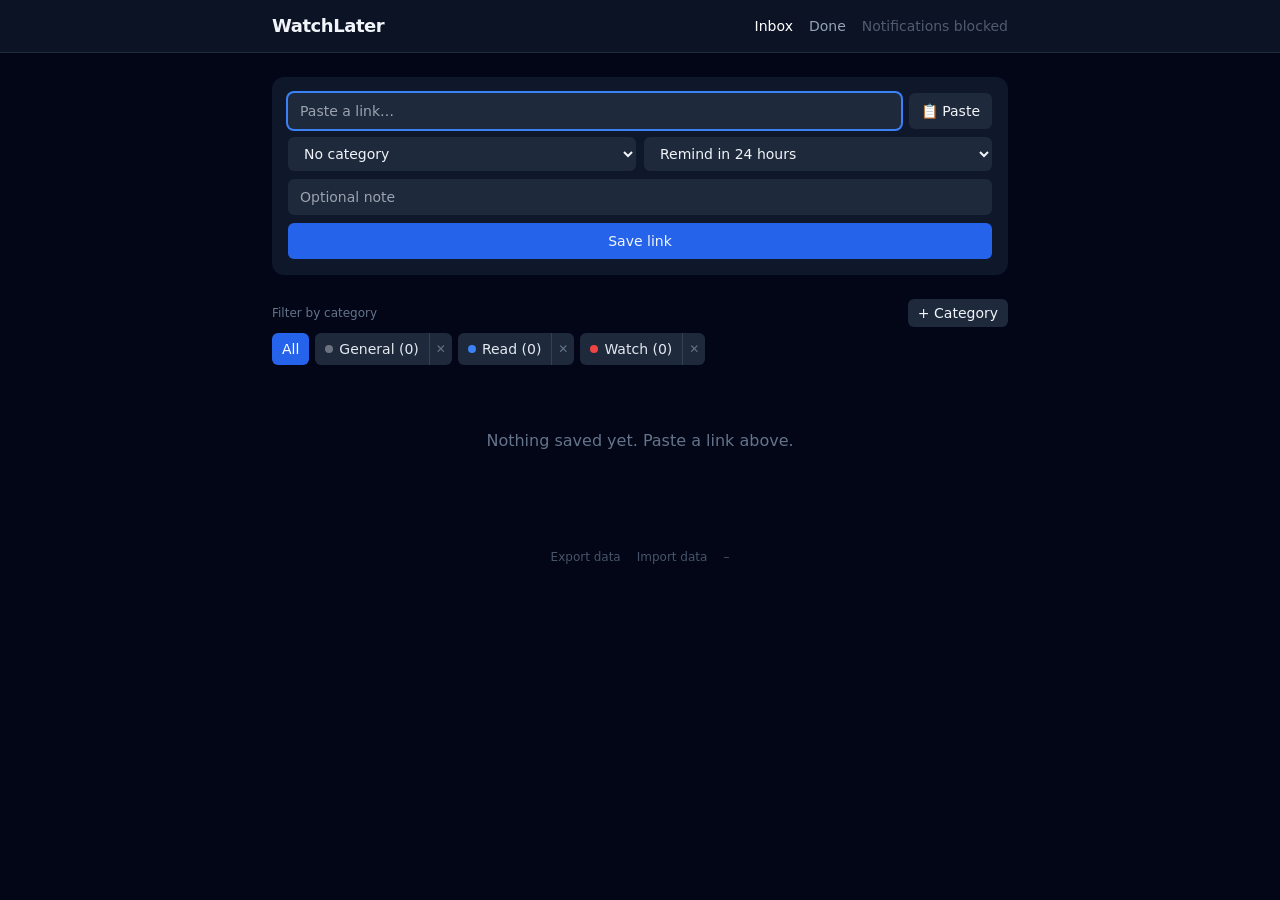
<file: index.html>
<!doctype html>
<html lang="en">
<head>
  <meta charset="utf-8">
  <meta name="viewport" content="width=device-width, initial-scale=1">
  <title>WatchLater</title>
  <link rel="manifest" href="./manifest.webmanifest">
  <meta name="theme-color" content="#0f172a">
  <link rel="stylesheet" href="./app.css">
  <link rel="icon" href="./icon.svg" type="image/svg+xml">
  <link rel="apple-touch-icon" href="./apple-touch-icon.png">
  <script src="./db.js" defer></script>
  <script src="./app.js" defer></script>
</head>
<body class="bg-slate-950 text-slate-100 min-h-screen">
  <nav class="border-b border-slate-800 bg-slate-900/80 backdrop-blur sticky top-0 z-20">
    <div class="max-w-3xl mx-auto px-4 py-3 flex items-center justify-between">
      <a href="#/" class="font-semibold text-lg tracking-tight">WatchLater</a>
      <div class="flex gap-4 text-sm">
        <a id="nav-inbox" href="#/" class="text-white">Inbox</a>
        <a id="nav-done" href="#/done" class="text-slate-400 hover:text-white">Done</a>
        <button id="enable-notifications"
                class="text-slate-400 hover:text-white disabled:opacity-50 hidden">Enable notifications</button>
      </div>
    </div>
  </nav>
  <main id="app" class="max-w-3xl mx-auto px-4 py-6">
    <noscript>
      <p class="text-slate-500 text-center py-12">
        WatchLater needs JavaScript — everything runs and is stored locally in your browser.
      </p>
    </noscript>
  </main>
  <footer class="max-w-3xl mx-auto px-4 py-6 flex items-center justify-center gap-4 text-xs text-slate-600">
    <button id="export-btn" class="hover:text-slate-400">Export data</button>
    <button id="import-btn" class="hover:text-slate-400">Import data</button>
    <input id="import-file" type="file" accept=".json,application/json" class="hidden">
    <span id="app-version" title="Service worker version">–</span>
  </footer>
</body>
</html>
</file>
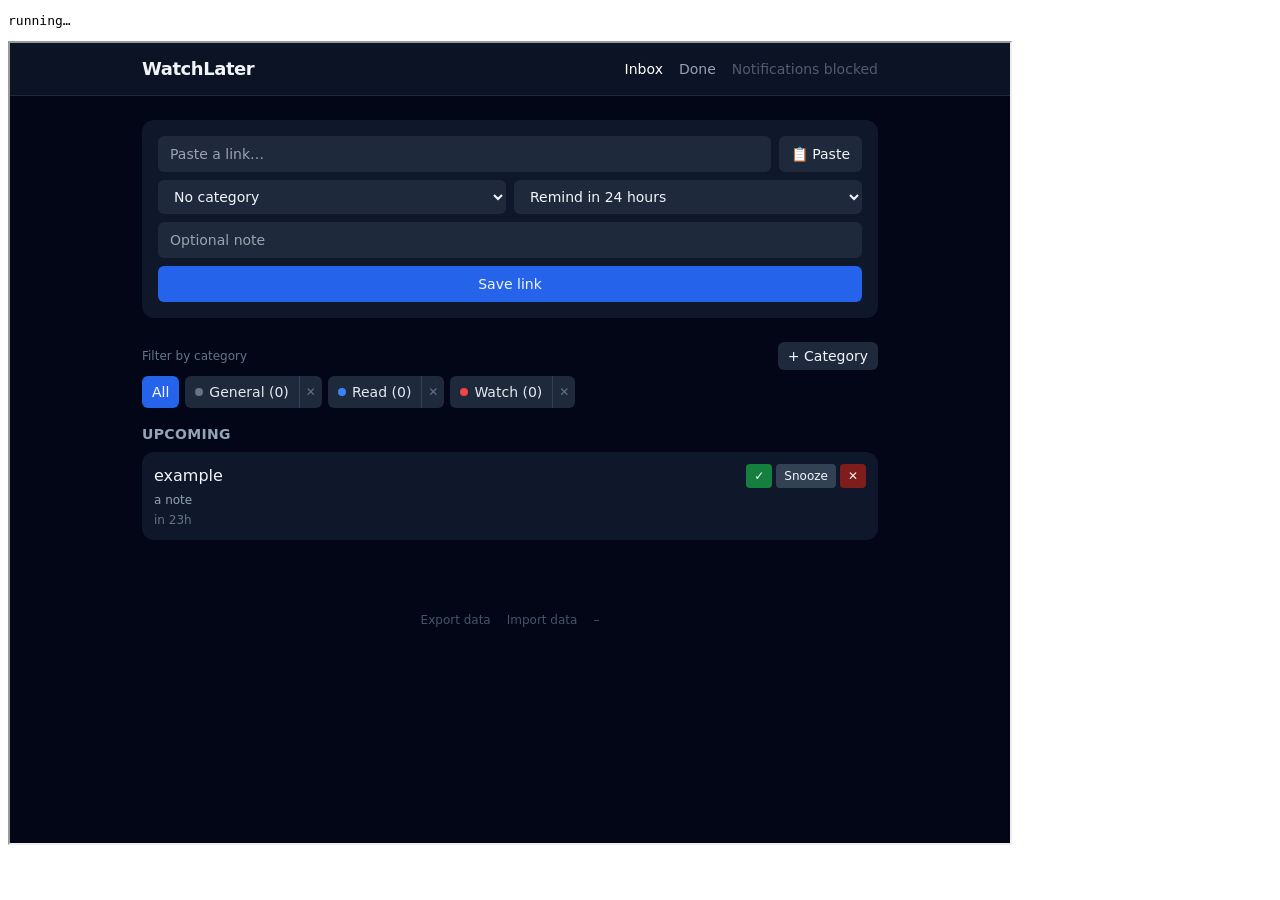
<file: test.html>
<!doctype html>
<meta charset="utf-8">
<title>running</title>
<pre id="out">running…</pre>
<iframe id="f" style="width:1000px;height:800px"></iframe>
<script>
const out = [];
let fails = 0;
function ok(name, cond, extra) {
  out.push((cond ? 'PASS ' : 'FAIL ') + name + (cond ? '' : ' :: ' + (extra === undefined ? '' : extra)));
  if (!cond) fails++;
}
const sleep = (ms) => new Promise((r) => setTimeout(r, ms));

async function loadFrame(src) {
  const f = document.getElementById('f');
  await new Promise((r) => { f.onload = () => r(); f.src = src; });
  await sleep(800);
  return [f.contentWindow, f.contentDocument];
}

(async () => {
  try {
    await new Promise((r) => {
      const q = indexedDB.deleteDatabase('watchlater');
      q.onsuccess = q.onerror = q.onblocked = () => r();
    });

    // -- 1. boot + seed --------------------------------------------------
    let [win, doc] = await loadFrame('./index.html#/');
    const filterOpts = () => [...doc.querySelectorAll('#category-filter [data-filter-cat]')]
      .filter((b) => b.dataset.filterCat)
      .map((b) => b.textContent.replace(/\s+/g, ' ').trim());
    ok('seed categories in filter, alpha order',
       JSON.stringify(filterOpts()) === JSON.stringify(['General (0)', 'Read (0)', 'Watch (0)']),
       JSON.stringify(filterOpts()));
    ok('All chip present and selected',
       (doc.querySelector('#category-filter [data-filter-cat=""]') || {}).getAttribute('aria-pressed') === 'true');
    ok('empty state text', doc.body.textContent.includes('Nothing saved yet. Paste a link above.'));
    ok('add form present', !!doc.getElementById('add-form'));
    ok('nav inbox active', doc.getElementById('nav-inbox').classList.contains('text-white'));

    // -- 2. add link, default 24h preset --------------------------------
    doc.getElementById('url-input').value = 'https://example.com/some/long/path';
    doc.getElementById('note-input').value = '  a note  ';
    doc.getElementById('add-form').requestSubmit();
    await sleep(800);
    let st = await win.wlDB.get();
    ok('link stored', st.links.length === 1, JSON.stringify(st.links.map((l) => l.url)));
    const l0 = st.links[0] || {};
    ok('note trimmed', l0.note === 'a note', JSON.stringify(l0.note));
    ok('dueAt = now+24h', Math.abs(l0.dueAt - (Date.now() + 24 * 3600 * 1000)) < 60 * 1000, String(l0.dueAt - Date.now()));
    ok('upcoming section shown', doc.body.textContent.includes('Upcoming'));
    ok('fallback title = domain label', (doc.querySelector('#lists a') || {}).textContent === 'example',
       (doc.querySelector('#lists a') || {}).textContent);
    ok('form reset to 24h default', doc.getElementById('remind-select').value === '24h');

    // -- 3. invalid URL → inline error (bypass native validation to hit JS path)
    const form = doc.getElementById('add-form');
    form.noValidate = true;
    doc.getElementById('url-input').value = 'example.com';
    form.requestSubmit();
    await sleep(400);
    ok('invalid url inline error shown', !doc.getElementById('url-error').classList.contains('hidden'));
    st = await win.wlDB.get();
    ok('invalid url not stored', st.links.length === 1, String(st.links.length));
    doc.getElementById('url-input').value = '';
    doc.getElementById('url-input').dispatchEvent(new win.Event('input', { bubbles: true }));
    ok('error hides on input', doc.getElementById('url-error').classList.contains('hidden'));
    form.noValidate = false;

    // -- 4. custom datetime parses as local ------------------------------
    doc.getElementById('remind-select').value = 'custom';
    doc.getElementById('remind-select').dispatchEvent(new win.Event('change', { bubbles: true }));
    ok('custom-due unhidden on select', !doc.getElementById('custom-due').classList.contains('hidden'));
    doc.getElementById('url-input').value = 'https://a.io/x';
    doc.getElementById('custom-due').value = '2030-01-02T12:30';
    doc.getElementById('add-form').requestSubmit();
    await sleep(800);
    st = await win.wlDB.get();
    const custom = st.links.find((l) => l.url === 'https://a.io/x');
    ok('custom dueAt = local-time parse', !!custom && custom.dueAt === new Date('2030-01-02T12:30').getTime(),
       custom && String(custom.dueAt));
    ok('short url shown raw', [...doc.querySelectorAll('#lists a')].some((a) => a.textContent === 'https://a.io/x'));

    // -- 5. overdue split (direct IDB write, then reload: boot re-reads) --
    await win.wlDB.update((s) => {
      s.links.find((l) => l.url === 'https://a.io/x').dueAt = Date.now() - 3600 * 1000;
      return s;
    });
    [win, doc] = await loadFrame('./index.html?r=5#/');
    ok('Due now section appears', doc.body.textContent.includes('Due now'));
    let dueRow = [...doc.querySelectorAll('#lists li')].find((li) => li.textContent.includes('https://a.io/x'));
    ok('overdue shows "1h ago"', !!dueRow && /1h ago/.test(dueRow.textContent),
       dueRow && dueRow.textContent.replace(/\s+/g, ' ').slice(0, 80));

    // -- 6. snooze +8h from now, counter --------------------------------
    dueRow.querySelector('details').open = true;
    dueRow.querySelector('[data-action="snooze"][data-preset="8h"]').click();
    await sleep(600);
    st = await win.wlDB.get();
    const snoozed = st.links.find((l) => l.url === 'https://a.io/x');
    ok('snoozed dueAt = now+8h', Math.abs(snoozed.dueAt - (Date.now() + 8 * 3600 * 1000)) < 60 * 1000);
    ok('snoozedCount incremented', snoozed.snoozedCount === 1, String(snoozed.snoozedCount));
    ok('snoozed 1× rendered', doc.body.textContent.includes('snoozed 1×'));
    ok('notifiedDueAt untouched', snoozed.notifiedDueAt === null);

    // -- 7. done → done view → reopen -----------------------------------
    const row2 = [...doc.querySelectorAll('#lists li')].find((li) => li.textContent.includes('https://a.io/x'));
    row2.querySelector('[data-action="done"]').click();
    await sleep(600);
    st = await win.wlDB.get();
    ok('doneAt set', typeof st.links.find((l) => l.url === 'https://a.io/x').doneAt === 'number');
    win.location.hash = '#/done'; await sleep(350);
    ok('nav done active', doc.getElementById('nav-done').classList.contains('text-white'));
    const doneRow = [...doc.querySelectorAll('#lists li')].find((li) => li.textContent.includes('https://a.io/x'));
    ok('done row line-through', !!doneRow && doneRow.querySelector('a').className.includes('line-through'));
    doneRow.querySelector('[data-action="reopen"]').click();
    await sleep(600);
    st = await win.wlDB.get();
    const reo = st.links.find((l) => l.url === 'https://a.io/x');
    ok('reopen clears doneAt, keeps dueAt', reo.doneAt === null && Math.abs(reo.dueAt - (Date.now() + 8 * 3600 * 1000)) < 120 * 1000);

    // -- 8. categories: create, dup-ignore, filter, drop rule -----------
    win.location.hash = '#/'; await sleep(350);
    doc.getElementById('new-cat-name').value = 'Zebra';
    doc.getElementById('new-cat-form').requestSubmit();
    await sleep(600);
    ok('new category listed', filterOpts().includes('Zebra (0)'), JSON.stringify(filterOpts()));
    doc.getElementById('new-cat-name').value = 'Zebra';
    doc.getElementById('new-cat-form').requestSubmit();
    await sleep(400);
    st = await win.wlDB.get();
    ok('duplicate category silently ignored', st.categories.filter((c) => c.name === 'Zebra').length === 1);

    const zebraId = st.categories.find((c) => c.name === 'Zebra').id;
    doc.getElementById('url-input').value = 'https://zebra.example.org/article';
    doc.getElementById('category-select').value = zebraId;
    doc.getElementById('remind-select').value = '8h';
    doc.getElementById('add-form').requestSubmit();
    await sleep(600);
    ok('zebra count now 1', filterOpts().includes('Zebra (1)'), JSON.stringify(filterOpts()));
    doc.querySelector('[data-filter-cat="' + zebraId + '"]').click();
    await sleep(450);
    ok('filter reflected in hash', win.location.hash.includes('cat=' + zebraId), win.location.hash);
    ok('chip marked selected',
       doc.querySelector('[data-filter-cat="' + zebraId + '"]').getAttribute('aria-pressed') === 'true');
    ok('filtered view shows 1 row', doc.querySelectorAll('#lists li').length === 1, String(doc.querySelectorAll('#lists li').length));
    doc.querySelector('#lists li [data-action="done"]').click();
    await sleep(600);
    ok('filter dropped when filtered view emptied', !win.location.hash.includes('cat='), win.location.hash);
    ok('unfiltered rows visible again', doc.querySelectorAll('#lists li').length === 2, String(doc.querySelectorAll('#lists li').length));

    // -- 8b. inline "+ New category…" in the add-form dropdown -----------
    const catSel = doc.getElementById('category-select');
    catSel.value = '__new__';
    catSel.dispatchEvent(new win.Event('change', { bubbles: true }));
    ok('inline cat row unhidden on __new__', !doc.getElementById('new-cat-inline').classList.contains('hidden'));
    doc.getElementById('inline-cat-name').value = 'Quokka';
    doc.getElementById('url-input').value = 'https://quokka.example.net/pic';
    doc.getElementById('add-form').requestSubmit();
    await sleep(600);
    st = await win.wlDB.get();
    const quokkaCat = st.categories.find((c) => c.name === 'Quokka');
    ok('inline category created', !!quokkaCat);
    const qLink = st.links.find((l) => l.url === 'https://quokka.example.net/pic');
    ok('link assigned to inline category', !!qLink && !!quokkaCat && qLink.categoryId === quokkaCat.id,
       JSON.stringify(qLink && qLink.categoryId));
    ok('form cleared after save', doc.getElementById('url-input').value === ''
       && doc.getElementById('category-select').value === '');
    ok('inline row hidden after save', doc.getElementById('new-cat-inline').classList.contains('hidden'));

    // -- 8c. add form survives popover category creation ----------------
    doc.getElementById('url-input').value = 'https://keep.me/around';
    doc.getElementById('note-input').value = 'still here';
    doc.getElementById('new-cat-name').value = 'Yak';
    doc.getElementById('new-cat-form').requestSubmit();
    await sleep(600);
    ok('popover category created', filterOpts().includes('Yak (0)'), JSON.stringify(filterOpts()));
    ok('url preserved across category creation',
       doc.getElementById('url-input').value === 'https://keep.me/around',
       doc.getElementById('url-input').value);
    ok('note preserved across category creation', doc.getElementById('note-input').value === 'still here');

    // -- 8d. multi-select filter -----------------------------------------
    st = await win.wlDB.get();
    const yakId = st.categories.find((c) => c.name === 'Yak').id;
    const quokkaId = st.categories.find((c) => c.name === 'Quokka').id;
    doc.getElementById('url-input').value = 'https://yak.example.com/wool';
    doc.getElementById('category-select').value = yakId;
    doc.getElementById('add-form').requestSubmit();
    await sleep(600);
    doc.querySelector('[data-filter-cat="' + quokkaId + '"]').click();
    await sleep(450);
    doc.querySelector('[data-filter-cat="' + yakId + '"]').click();
    await sleep(450);
    ok('hash holds both selected cats',
       win.location.hash.includes(quokkaId) && win.location.hash.includes(yakId), win.location.hash);
    ok('multi-filter shows rows from both cats', doc.querySelectorAll('#lists li').length === 2,
       String(doc.querySelectorAll('#lists li').length));
    doc.querySelector('[data-filter-cat="' + quokkaId + '"]').click();
    await sleep(450);
    ok('deselect keeps other cat only',
       win.location.hash.includes(yakId) && !win.location.hash.includes(quokkaId), win.location.hash);
    ok('deselect leaves 1 row', doc.querySelectorAll('#lists li').length === 1,
       String(doc.querySelectorAll('#lists li').length));

    // -- 8e. delete category (yak still selected in the filter) ----------
    win.confirm = () => false;
    doc.querySelector('[data-delete-cat="' + yakId + '"]').click();
    await sleep(400);
    st = await win.wlDB.get();
    ok('cancelled delete keeps category', st.categories.some((c) => c.id === yakId));
    win.confirm = () => true;
    doc.querySelector('[data-delete-cat="' + yakId + '"]').click();
    await sleep(600);
    st = await win.wlDB.get();
    ok('category deleted', !st.categories.some((c) => c.id === yakId));
    const yakLink = st.links.find((l) => l.url === 'https://yak.example.com/wool');
    ok('orphaned link kept without category', !!yakLink && yakLink.categoryId === null,
       JSON.stringify(yakLink && yakLink.categoryId));
    ok('deleted cat dropped from filter', !win.location.hash.includes('cat='), win.location.hash);
    ok('chip removed from filter row', !doc.querySelector('[data-delete-cat="' + yakId + '"]'));
    doc.querySelector('[data-filter-cat="' + quokkaId + '"]').click();
    await sleep(450);
    doc.querySelector('#category-filter [data-filter-cat=""]').click();
    await sleep(450);
    ok('All chip clears filter', !win.location.hash.includes('cat='), win.location.hash);

    // -- 9. share target -------------------------------------------------
    [win, doc] = await loadFrame('./index.html?text=' + encodeURIComponent('check this https://youtu.be/xyz out'));
    ok('share target prefilled from text', doc.getElementById('url-input').value === 'https://youtu.be/xyz',
       doc.getElementById('url-input').value);
    ok('share query cleaned', win.location.search === '', win.location.search);

    // -- 10. service worker precache ------------------------------------
    const keys = await caches.keys();
    ok('sw precache created', keys.some((k) => k.startsWith('wl-')), JSON.stringify(keys));
    if (keys.some((k) => k.startsWith('wl-'))) {
      const c = await caches.open(keys.find((k) => k.startsWith('wl-')));
      ok('precache holds 11 entries', (await c.keys()).length === 11, String((await c.keys()).length));
    }

    // -- 11. offline: block the server, app must serve from SW cache ----
    await navigator.serviceWorker.ready;
    await fetch('./__block', { method: 'POST' });
    const probe = await fetch('./__ping_uncached_path').then((r) => r.status).catch(() => 0);
    ok('network blocked (uncached GET fails)', probe === 503 || probe === 0, String(probe));
    [win, doc] = await loadFrame('./index.html?off=1#/');
    ok('offline shell renders (cache-first navigate)', !!doc.getElementById('add-form'));
    ok('offline assets served (filter present)', !!doc.getElementById('category-filter'));
    ok('stored data renders offline',
       [...doc.querySelectorAll('#lists a')].some((a) => a.textContent === 'example'),
       [...doc.querySelectorAll('#lists a')].map((a) => a.textContent).join(','));
    await fetch('./__unblock', { method: 'POST' });
  } catch (err) {
    out.push('ERROR ' + ((err && err.stack) || err));
    fails++;
  }
  document.getElementById('out').textContent = out.join('\n');
  document.title = fails ? 'FAILS:' + fails : 'ALL-PASS';
  try {
    await fetch('./__results', { method: 'POST', body: document.title + '\n' + out.join('\n') });
  } catch (_) {}
})();
</script>
</file>
<file: app.css>
*,:after,:before{--tw-border-spacing-x:0;--tw-border-spacing-y:0;--tw-translate-x:0;--tw-translate-y:0;--tw-rotate:0;--tw-skew-x:0;--tw-skew-y:0;--tw-scale-x:1;--tw-scale-y:1;--tw-pan-x: ;--tw-pan-y: ;--tw-pinch-zoom: ;--tw-scroll-snap-strictness:proximity;--tw-gradient-from-position: ;--tw-gradient-via-position: ;--tw-gradient-to-position: ;--tw-ordinal: ;--tw-slashed-zero: ;--tw-numeric-figure: ;--tw-numeric-spacing: ;--tw-numeric-fraction: ;--tw-ring-inset: ;--tw-ring-offset-width:0px;--tw-ring-offset-color:#fff;--tw-ring-color:rgba(59,130,246,.5);--tw-ring-offset-shadow:0 0 #0000;--tw-ring-shadow:0 0 #0000;--tw-shadow:0 0 #0000;--tw-shadow-colored:0 0 #0000;--tw-blur: ;--tw-brightness: ;--tw-contrast: ;--tw-grayscale: ;--tw-hue-rotate: ;--tw-invert: ;--tw-saturate: ;--tw-sepia: ;--tw-drop-shadow: ;--tw-backdrop-blur: ;--tw-backdrop-brightness: ;--tw-backdrop-contrast: ;--tw-backdrop-grayscale: ;--tw-backdrop-hue-rotate: ;--tw-backdrop-invert: ;--tw-backdrop-opacity: ;--tw-backdrop-saturate: ;--tw-backdrop-sepia: ;--tw-contain-size: ;--tw-contain-layout: ;--tw-contain-paint: ;--tw-contain-style: }::backdrop{--tw-border-spacing-x:0;--tw-border-spacing-y:0;--tw-translate-x:0;--tw-translate-y:0;--tw-rotate:0;--tw-skew-x:0;--tw-skew-y:0;--tw-scale-x:1;--tw-scale-y:1;--tw-pan-x: ;--tw-pan-y: ;--tw-pinch-zoom: ;--tw-scroll-snap-strictness:proximity;--tw-gradient-from-position: ;--tw-gradient-via-position: ;--tw-gradient-to-position: ;--tw-ordinal: ;--tw-slashed-zero: ;--tw-numeric-figure: ;--tw-numeric-spacing: ;--tw-numeric-fraction: ;--tw-ring-inset: ;--tw-ring-offset-width:0px;--tw-ring-offset-color:#fff;--tw-ring-color:rgba(59,130,246,.5);--tw-ring-offset-shadow:0 0 #0000;--tw-ring-shadow:0 0 #0000;--tw-shadow:0 0 #0000;--tw-shadow-colored:0 0 #0000;--tw-blur: ;--tw-brightness: ;--tw-contrast: ;--tw-grayscale: ;--tw-hue-rotate: ;--tw-invert: ;--tw-saturate: ;--tw-sepia: ;--tw-drop-shadow: ;--tw-backdrop-blur: ;--tw-backdrop-brightness: ;--tw-backdrop-contrast: ;--tw-backdrop-grayscale: ;--tw-backdrop-hue-rotate: ;--tw-backdrop-invert: ;--tw-backdrop-opacity: ;--tw-backdrop-saturate: ;--tw-backdrop-sepia: ;--tw-contain-size: ;--tw-contain-layout: ;--tw-contain-paint: ;--tw-contain-style: }/*! tailwindcss v3.4.17 | MIT License | https://tailwindcss.com*/*,:after,:before{border:0 solid #e5e7eb;box-sizing:border-box}:after,:before{--tw-content:""}:host,html{line-height:1.5;-webkit-text-size-adjust:100%;font-family:ui-sans-serif,system-ui,sans-serif,Apple Color Emoji,Segoe UI Emoji,Segoe UI Symbol,Noto Color Emoji;font-feature-settings:normal;font-variation-settings:normal;-moz-tab-size:4;-o-tab-size:4;tab-size:4;-webkit-tap-highlight-color:transparent}body{line-height:inherit;margin:0}hr{border-top-width:1px;color:inherit;height:0}abbr:where([title]){-webkit-text-decoration:underline dotted;text-decoration:underline dotted}h1,h2,h3,h4,h5,h6{font-size:inherit;font-weight:inherit}a{color:inherit;text-decoration:inherit}b,strong{font-weight:bolder}code,kbd,pre,samp{font-family:ui-monospace,SFMono-Regular,Menlo,Monaco,Consolas,Liberation Mono,Courier New,monospace;font-feature-settings:normal;font-size:1em;font-variation-settings:normal}small{font-size:80%}sub,sup{font-size:75%;line-height:0;position:relative;vertical-align:baseline}sub{bottom:-.25em}sup{top:-.5em}table{border-collapse:collapse;border-color:inherit;text-indent:0}button,input,optgroup,select,textarea{color:inherit;font-family:inherit;font-feature-settings:inherit;font-size:100%;font-variation-settings:inherit;font-weight:inherit;letter-spacing:inherit;line-height:inherit;margin:0;padding:0}button,select{text-transform:none}button,input:where([type=button]),input:where([type=reset]),input:where([type=submit]){-webkit-appearance:button;background-color:transparent;background-image:none}:-moz-focusring{outline:auto}:-moz-ui-invalid{box-shadow:none}progress{vertical-align:baseline}::-webkit-inner-spin-button,::-webkit-outer-spin-button{height:auto}[type=search]{-webkit-appearance:textfield;outline-offset:-2px}::-webkit-search-decoration{-webkit-appearance:none}::-webkit-file-upload-button{-webkit-appearance:button;font:inherit}summary{display:list-item}blockquote,dd,dl,figure,h1,h2,h3,h4,h5,h6,hr,p,pre{margin:0}fieldset{margin:0}fieldset,legend{padding:0}menu,ol,ul{list-style:none;margin:0;padding:0}dialog{padding:0}textarea{resize:vertical}input::-moz-placeholder,textarea::-moz-placeholder{color:#9ca3af;opacity:1}input::placeholder,textarea::placeholder{color:#9ca3af;opacity:1}[role=button],button{cursor:pointer}:disabled{cursor:default}audio,canvas,embed,iframe,img,object,svg,video{display:block;vertical-align:middle}img,video{height:auto;max-width:100%}[hidden]:where(:not([hidden=until-found])){display:none}.visible{visibility:visible}.static{position:static}.fixed{position:fixed}.absolute{position:absolute}.relative{position:relative}.sticky{position:sticky}.bottom-4{bottom:1rem}.left-1\/2{left:50%}.right-0{right:0}.top-0{top:0}.top-full{top:100%}.z-10{z-index:10}.z-20{z-index:20}.z-30{z-index:30}.mx-auto{margin-left:auto;margin-right:auto}.mb-1\.5{margin-bottom:.375rem}.mb-2{margin-bottom:.5rem}.mb-4{margin-bottom:1rem}.mb-6{margin-bottom:1.5rem}.mt-1{margin-top:.25rem}.flex{display:flex}.inline-flex{display:inline-flex}.grid{display:grid}.hidden{display:none}.h-2{height:.5rem}.h-8{height:2rem}.min-h-screen{min-height:100vh}.w-2{width:.5rem}.w-8{width:2rem}.min-w-0{min-width:0}.min-w-\[18rem\]{min-width:18rem}.min-w-\[8rem\]{min-width:8rem}.max-w-3xl{max-width:48rem}.flex-1{flex:1 1 0%}.shrink-0{flex-shrink:0}.-translate-x-1\/2{--tw-translate-x:-50%;transform:translate(var(--tw-translate-x),var(--tw-translate-y)) rotate(var(--tw-rotate)) skewX(var(--tw-skew-x)) skewY(var(--tw-skew-y)) scaleX(var(--tw-scale-x)) scaleY(var(--tw-scale-y))}.cursor-pointer{cursor:pointer}.list-none{list-style-type:none}.grid-cols-1{grid-template-columns:repeat(1,minmax(0,1fr))}.flex-col{flex-direction:column}.flex-wrap{flex-wrap:wrap}.items-start{align-items:flex-start}.items-center{align-items:center}.items-stretch{align-items:stretch}.justify-center{justify-content:center}.justify-between{justify-content:space-between}.gap-1{gap:.25rem}.gap-1\.5{gap:.375rem}.gap-2{gap:.5rem}.gap-3{gap:.75rem}.gap-4{gap:1rem}.space-y-2>:not([hidden])~:not([hidden]){--tw-space-y-reverse:0;margin-bottom:calc(.5rem*var(--tw-space-y-reverse));margin-top:calc(.5rem*(1 - var(--tw-space-y-reverse)))}.overflow-hidden,.truncate{overflow:hidden}.truncate{text-overflow:ellipsis}.truncate,.whitespace-nowrap{white-space:nowrap}.break-all{word-break:break-all}.rounded{border-radius:.25rem}.rounded-full{border-radius:9999px}.rounded-lg{border-radius:.5rem}.rounded-md{border-radius:.375rem}.rounded-xl{border-radius:.75rem}.border{border-width:1px}.border-0{border-width:0}.border-b{border-bottom-width:1px}.border-l{border-left-width:1px}.border-blue-500{--tw-border-opacity:1;border-color:rgb(59 130 246/var(--tw-border-opacity,1))}.border-slate-700{--tw-border-opacity:1;border-color:rgb(51 65 85/var(--tw-border-opacity,1))}.border-slate-800{--tw-border-opacity:1;border-color:rgb(30 41 59/var(--tw-border-opacity,1))}.bg-blue-600{--tw-bg-opacity:1;background-color:rgb(37 99 235/var(--tw-bg-opacity,1))}.bg-green-700{--tw-bg-opacity:1;background-color:rgb(21 128 61/var(--tw-bg-opacity,1))}.bg-red-900{--tw-bg-opacity:1;background-color:rgb(127 29 29/var(--tw-bg-opacity,1))}.bg-slate-700{--tw-bg-opacity:1;background-color:rgb(51 65 85/var(--tw-bg-opacity,1))}.bg-slate-800{--tw-bg-opacity:1;background-color:rgb(30 41 59/var(--tw-bg-opacity,1))}.bg-slate-900{--tw-bg-opacity:1;background-color:rgb(15 23 42/var(--tw-bg-opacity,1))}.bg-slate-900\/80{background-color:rgba(15,23,42,.8)}.bg-slate-950{--tw-bg-opacity:1;background-color:rgb(2 6 23/var(--tw-bg-opacity,1))}.p-1{padding:.25rem}.p-3{padding:.75rem}.p-4{padding:1rem}.px-1\.5{padding-left:.375rem;padding-right:.375rem}.px-2{padding-left:.5rem;padding-right:.5rem}.px-2\.5{padding-left:.625rem;padding-right:.625rem}.px-3{padding-left:.75rem;padding-right:.75rem}.px-4{padding-left:1rem;padding-right:1rem}.py-0\.5{padding-bottom:.125rem;padding-top:.125rem}.py-1{padding-bottom:.25rem;padding-top:.25rem}.py-1\.5{padding-bottom:.375rem;padding-top:.375rem}.py-12{padding-bottom:3rem;padding-top:3rem}.py-2{padding-bottom:.5rem;padding-top:.5rem}.py-3{padding-bottom:.75rem;padding-top:.75rem}.py-6{padding-bottom:1.5rem;padding-top:1.5rem}.text-left{text-align:left}.text-center{text-align:center}.text-lg{font-size:1.125rem;line-height:1.75rem}.text-sm{font-size:.875rem;line-height:1.25rem}.text-xl{font-size:1.25rem;line-height:1.75rem}.text-xs{font-size:.75rem;line-height:1rem}.font-medium{font-weight:500}.font-semibold{font-weight:600}.uppercase{text-transform:uppercase}.tracking-tight{letter-spacing:-.025em}.tracking-wide{letter-spacing:.025em}.text-blue-200{--tw-text-opacity:1;color:rgb(191 219 254/var(--tw-text-opacity,1))}.text-blue-400{--tw-text-opacity:1;color:rgb(96 165 250/var(--tw-text-opacity,1))}.text-red-400{--tw-text-opacity:1;color:rgb(248 113 113/var(--tw-text-opacity,1))}.text-slate-100{--tw-text-opacity:1;color:rgb(241 245 249/var(--tw-text-opacity,1))}.text-slate-200{--tw-text-opacity:1;color:rgb(226 232 240/var(--tw-text-opacity,1))}.text-slate-400{--tw-text-opacity:1;color:rgb(148 163 184/var(--tw-text-opacity,1))}.text-slate-500{--tw-text-opacity:1;color:rgb(100 116 139/var(--tw-text-opacity,1))}.text-slate-600{--tw-text-opacity:1;color:rgb(71 85 105/var(--tw-text-opacity,1))}.text-white{--tw-text-opacity:1;color:rgb(255 255 255/var(--tw-text-opacity,1))}.line-through{text-decoration-line:line-through}.shadow-lg{--tw-shadow:0 10px 15px -3px rgba(0,0,0,.1),0 4px 6px -4px rgba(0,0,0,.1);--tw-shadow-colored:0 10px 15px -3px var(--tw-shadow-color),0 4px 6px -4px var(--tw-shadow-color);box-shadow:var(--tw-ring-offset-shadow,0 0 #0000),var(--tw-ring-shadow,0 0 #0000),var(--tw-shadow)}.filter{filter:var(--tw-blur) var(--tw-brightness) var(--tw-contrast) var(--tw-grayscale) var(--tw-hue-rotate) var(--tw-invert) var(--tw-saturate) var(--tw-sepia) var(--tw-drop-shadow)}.backdrop-blur{--tw-backdrop-blur:blur(8px);-webkit-backdrop-filter:var(--tw-backdrop-blur) var(--tw-backdrop-brightness) var(--tw-backdrop-contrast) var(--tw-backdrop-grayscale) var(--tw-backdrop-hue-rotate) var(--tw-backdrop-invert) var(--tw-backdrop-opacity) var(--tw-backdrop-saturate) var(--tw-backdrop-sepia);backdrop-filter:var(--tw-backdrop-blur) var(--tw-backdrop-brightness) var(--tw-backdrop-contrast) var(--tw-backdrop-grayscale) var(--tw-backdrop-hue-rotate) var(--tw-backdrop-invert) var(--tw-backdrop-opacity) var(--tw-backdrop-saturate) var(--tw-backdrop-sepia)}.hover\:bg-blue-500:hover{--tw-bg-opacity:1;background-color:rgb(59 130 246/var(--tw-bg-opacity,1))}.hover\:bg-green-600:hover{--tw-bg-opacity:1;background-color:rgb(22 163 74/var(--tw-bg-opacity,1))}.hover\:bg-red-800:hover{--tw-bg-opacity:1;background-color:rgb(153 27 27/var(--tw-bg-opacity,1))}.hover\:bg-slate-600:hover{--tw-bg-opacity:1;background-color:rgb(71 85 105/var(--tw-bg-opacity,1))}.hover\:bg-slate-700:hover{--tw-bg-opacity:1;background-color:rgb(51 65 85/var(--tw-bg-opacity,1))}.hover\:text-blue-300:hover{--tw-text-opacity:1;color:rgb(147 197 253/var(--tw-text-opacity,1))}.hover\:text-blue-400:hover{--tw-text-opacity:1;color:rgb(96 165 250/var(--tw-text-opacity,1))}.hover\:text-red-400:hover{--tw-text-opacity:1;color:rgb(248 113 113/var(--tw-text-opacity,1))}.hover\:text-slate-200:hover{--tw-text-opacity:1;color:rgb(226 232 240/var(--tw-text-opacity,1))}.hover\:text-slate-400:hover{--tw-text-opacity:1;color:rgb(148 163 184/var(--tw-text-opacity,1))}.hover\:text-white:hover{--tw-text-opacity:1;color:rgb(255 255 255/var(--tw-text-opacity,1))}.focus\:outline-none:focus{outline:2px solid transparent;outline-offset:2px}.focus\:ring-2:focus{--tw-ring-offset-shadow:var(--tw-ring-inset) 0 0 0 var(--tw-ring-offset-width) var(--tw-ring-offset-color);--tw-ring-shadow:var(--tw-ring-inset) 0 0 0 calc(2px + var(--tw-ring-offset-width)) var(--tw-ring-color);box-shadow:var(--tw-ring-offset-shadow),var(--tw-ring-shadow),var(--tw-shadow,0 0 #0000)}.focus\:ring-blue-500:focus{--tw-ring-opacity:1;--tw-ring-color:rgb(59 130 246/var(--tw-ring-opacity,1))}.disabled\:opacity-50:disabled{opacity:.5}@media (min-width:640px){.sm\:grid-cols-2{grid-template-columns:repeat(2,minmax(0,1fr))}}
</file>
